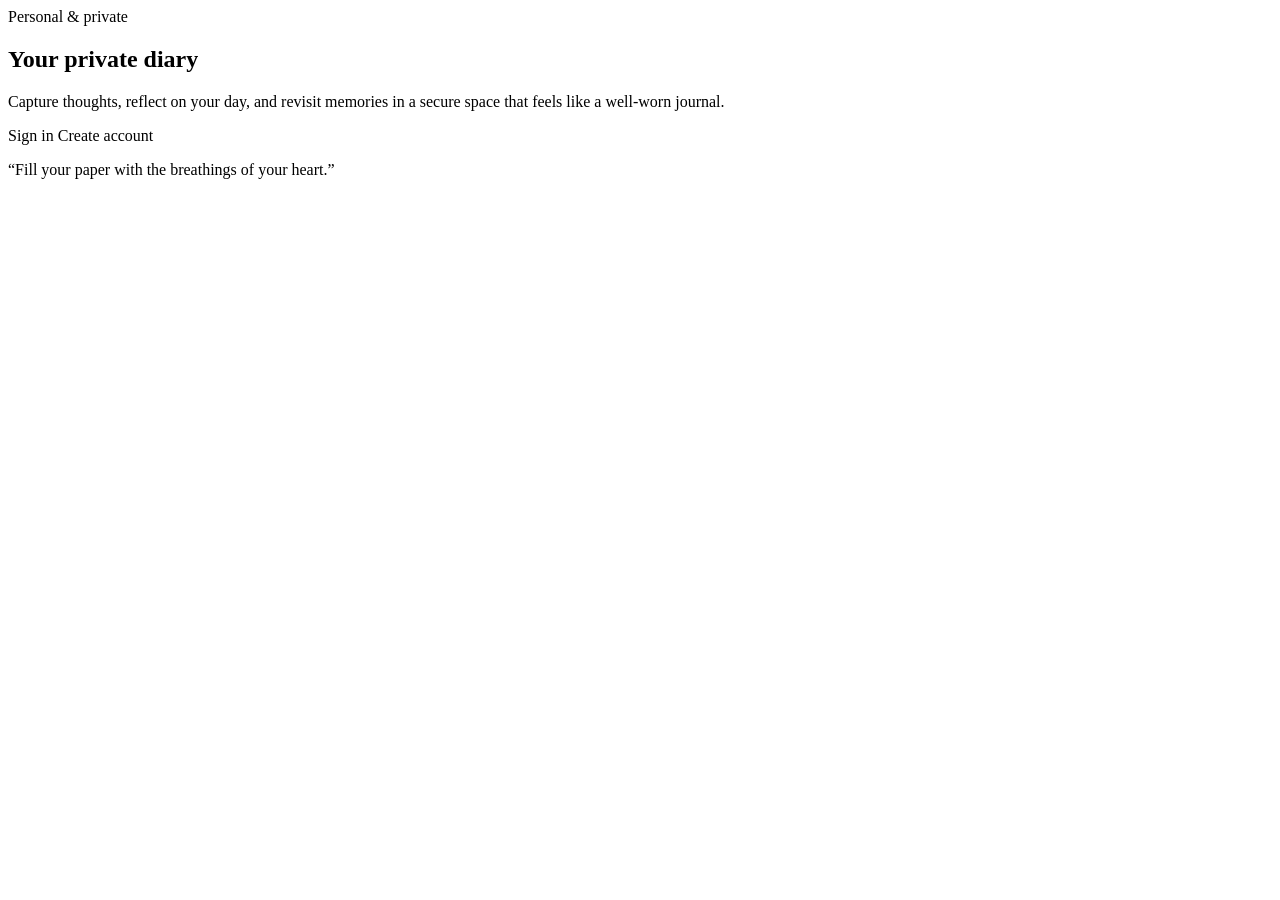
<file: src/main/resources/templates/index.html>
<!DOCTYPE html>
<html lang="en" xmlns:th="http://www.thymeleaf.org">
<head th:replace="~{layout :: head('Diary — Your private journal')}"></head>
<body>
<header th:replace="~{layout :: header}"></header>

<main class="hero">
    <section class="hero-card">
        <span class="hero-eyebrow">Personal &amp; private</span>
        <h1 class="hero-title">Your private diary</h1>
        <p class="hero-lead">Capture thoughts, reflect on your day, and revisit memories in a secure space that feels like a well-worn journal.</p>
        <div class="actions actions-center actions-spaced">
            <a class="button primary" th:href="@{/login}">Sign in</a>
            <a class="button secondary" th:href="@{/register}">Create account</a>
        </div>
        <p class="hero-quote">“Fill your paper with the breathings of your heart.”</p>
    </section>
</main>
</body>
</html>
</file>
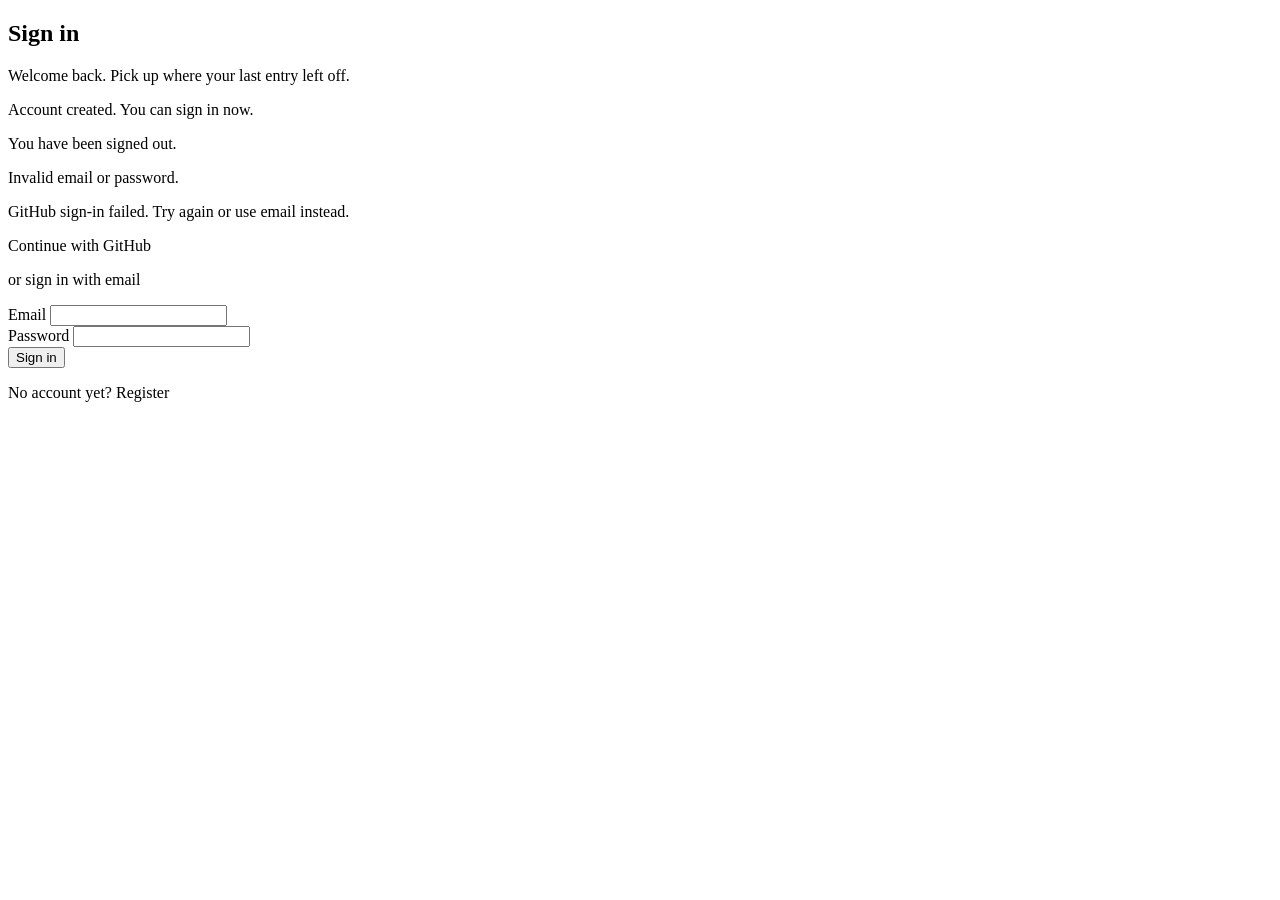
<file: src/main/resources/templates/login.html>
<!DOCTYPE html>
<html lang="en" xmlns:th="http://www.thymeleaf.org">
<head th:replace="~{layout :: head('Sign in — Diary')}"></head>
<body>
<header th:replace="~{layout :: header}"></header>

<main class="auth-shell">
    <section class="auth-card">
        <h1>Sign in</h1>
        <p class="lead">Welcome back. Pick up where your last entry left off.</p>

        <p class="notice success" th:if="${param.registered}">Account created. You can sign in now.</p>
        <p class="notice success" th:if="${param.loggedOut}">You have been signed out.</p>
        <p class="notice error" th:if="${param.error}">Invalid email or password.</p>
        <p class="notice error" th:if="${param.oauthError}">GitHub sign-in failed. Try again or use email instead.</p>

        <div th:if="${githubEnabled}" class="oauth-section">
            <a class="button oauth-github button-block" th:href="@{/oauth2/authorization/github}">Continue with GitHub</a>
            <p class="oauth-divider"><span>or sign in with email</span></p>
        </div>

        <form th:action="@{/login}" method="post" class="form form-plain">
            <input type="hidden" th:name="${_csrf.parameterName}" th:value="${_csrf.token}"/>

            <div class="field">
                <label for="username">Email</label>
                <input id="username" name="username" type="email" autocomplete="username" required>
            </div>

            <div class="field">
                <label for="password">Password</label>
                <input id="password" name="password" type="password" autocomplete="current-password" required>
            </div>

            <button type="submit" class="button primary button-block">Sign in</button>
        </form>

        <p class="meta meta-center">No account yet? <a th:href="@{/register}">Register</a></p>
    </section>
</main>
</body>
</html>
</file>
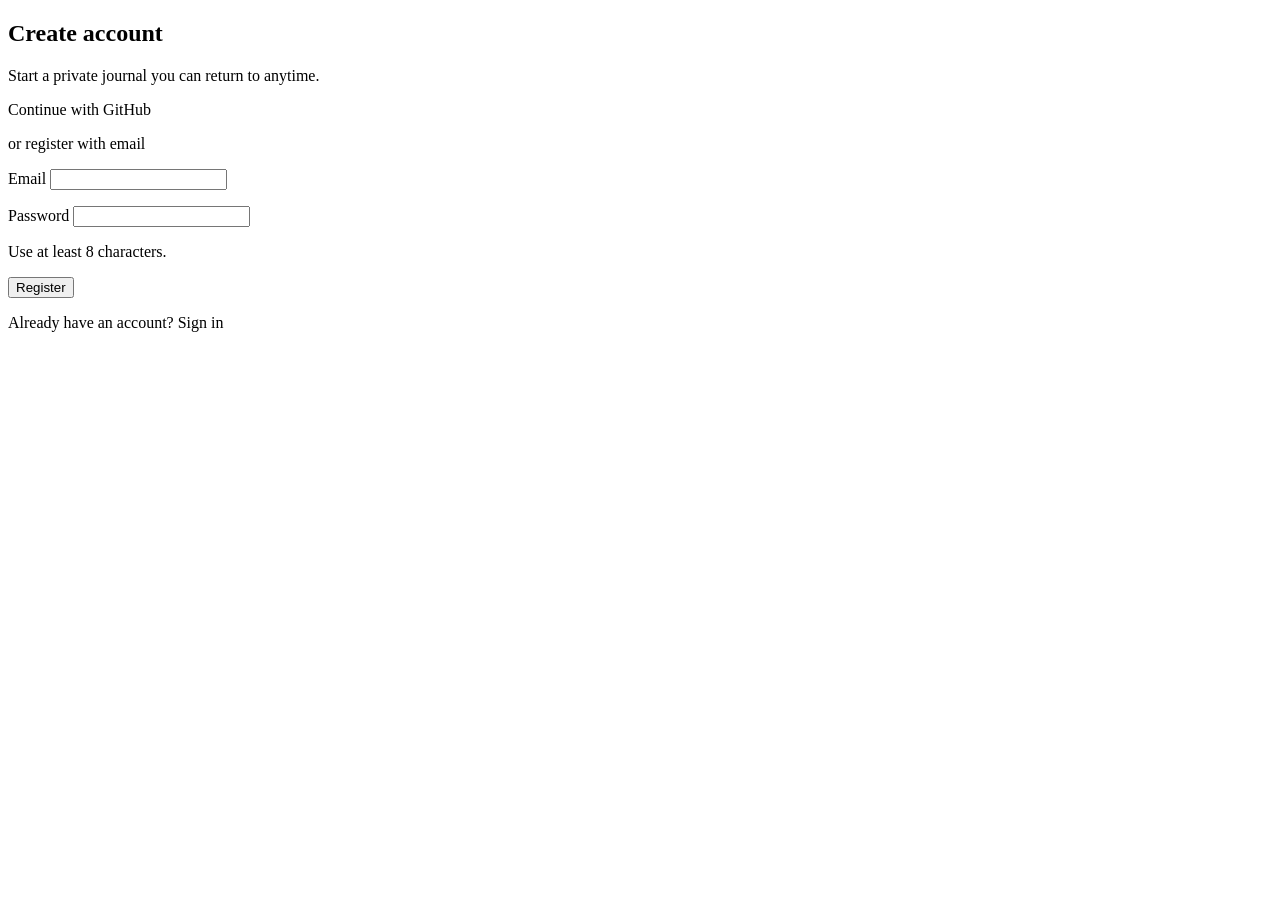
<file: src/main/resources/templates/register.html>
<!DOCTYPE html>
<html lang="en" xmlns:th="http://www.thymeleaf.org">
<head th:replace="~{layout :: head('Register — Diary')}"></head>
<body>
<header th:replace="~{layout :: header}"></header>

<main class="auth-shell">
    <section class="auth-card">
        <h1>Create account</h1>
        <p class="lead">Start a private journal you can return to anytime.</p>

        <div th:if="${githubEnabled}" class="oauth-section">
            <a class="button oauth-github button-block" th:href="@{/oauth2/authorization/github}">Continue with GitHub</a>
            <p class="oauth-divider"><span>or register with email</span></p>
        </div>

        <form th:action="@{/register}" th:object="${registrationForm}" method="post" class="form form-plain">
            <input type="hidden" th:name="${_csrf.parameterName}" th:value="${_csrf.token}"/>

            <div class="field">
                <label for="email">Email</label>
                <input id="email" th:field="*{email}" type="email" autocomplete="username">
                <p class="error" th:if="${#fields.hasErrors('email')}" th:errors="*{email}"></p>
            </div>

            <div class="field">
                <label for="password">Password</label>
                <input id="password" th:field="*{password}" type="password" autocomplete="new-password">
                <p class="field-hint">Use at least 8 characters.</p>
                <p class="error" th:if="${#fields.hasErrors('password')}" th:errors="*{password}"></p>
            </div>

            <button type="submit" class="button primary button-block">Register</button>
        </form>

        <p class="meta meta-center">Already have an account? <a th:href="@{/login}">Sign in</a></p>
    </section>
</main>
</body>
</html>
</file>
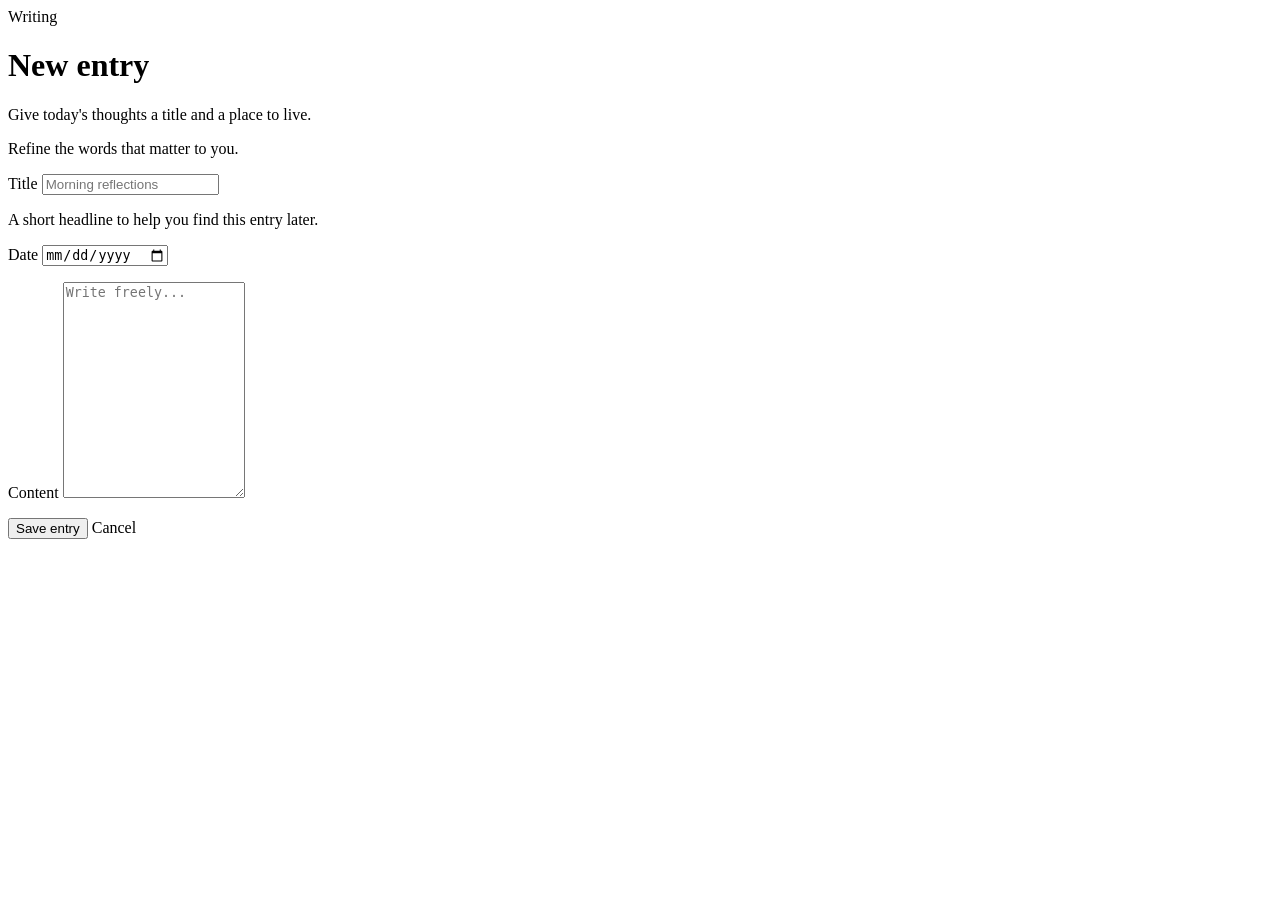
<file: src/main/resources/templates/entries/form.html>
<!DOCTYPE html>
<html lang="en" xmlns:th="http://www.thymeleaf.org">
<head th:replace="~{layout :: head(${entryId != null} ? 'Edit entry — Diary' : 'New entry — Diary')}"></head>
<body>
<header th:replace="~{layout :: header}"></header>

<main class="container narrow">
    <div class="page-header">
        <div class="page-header-copy">
            <span class="section-label" th:text="${entryId != null} ? 'Editing' : 'Writing'">Writing</span>
            <h1 th:text="${entryId != null} ? 'Edit entry' : 'New entry'">New entry</h1>
            <p class="lead" th:if="${entryId == null}">Give today's thoughts a title and a place to live.</p>
            <p class="lead" th:if="${entryId != null}">Refine the words that matter to you.</p>
        </div>
    </div>

    <form th:action="${entryId != null} ? @{/entries/{id}(id=${entryId})} : @{/entries}"
          th:object="${entryForm}"
          method="post"
          class="form writing-panel">
        <input type="hidden" th:name="${_csrf.parameterName}" th:value="${_csrf.token}"/>

        <div class="field">
            <label for="title">Title</label>
            <input id="title" th:field="*{title}" type="text" maxlength="200" placeholder="Morning reflections">
            <p class="field-hint">A short headline to help you find this entry later.</p>
            <p class="error" th:if="${#fields.hasErrors('title')}" th:errors="*{title}"></p>
        </div>

        <div class="field">
            <label for="entryDate">Date</label>
            <input id="entryDate" th:field="*{entryDate}" type="date">
            <p class="error" th:if="${#fields.hasErrors('entryDate')}" th:errors="*{entryDate}"></p>
        </div>

        <div class="field">
            <label for="content">Content</label>
            <textarea id="content" th:field="*{content}" rows="14" maxlength="10000" placeholder="Write freely..."></textarea>
            <p class="error" th:if="${#fields.hasErrors('content')}" th:errors="*{content}"></p>
        </div>

        <div class="actions">
            <button type="submit" class="button primary">Save entry</button>
            <a class="button secondary" th:href="@{/entries}">Cancel</a>
        </div>
    </form>
</main>
</body>
</html>
</file>
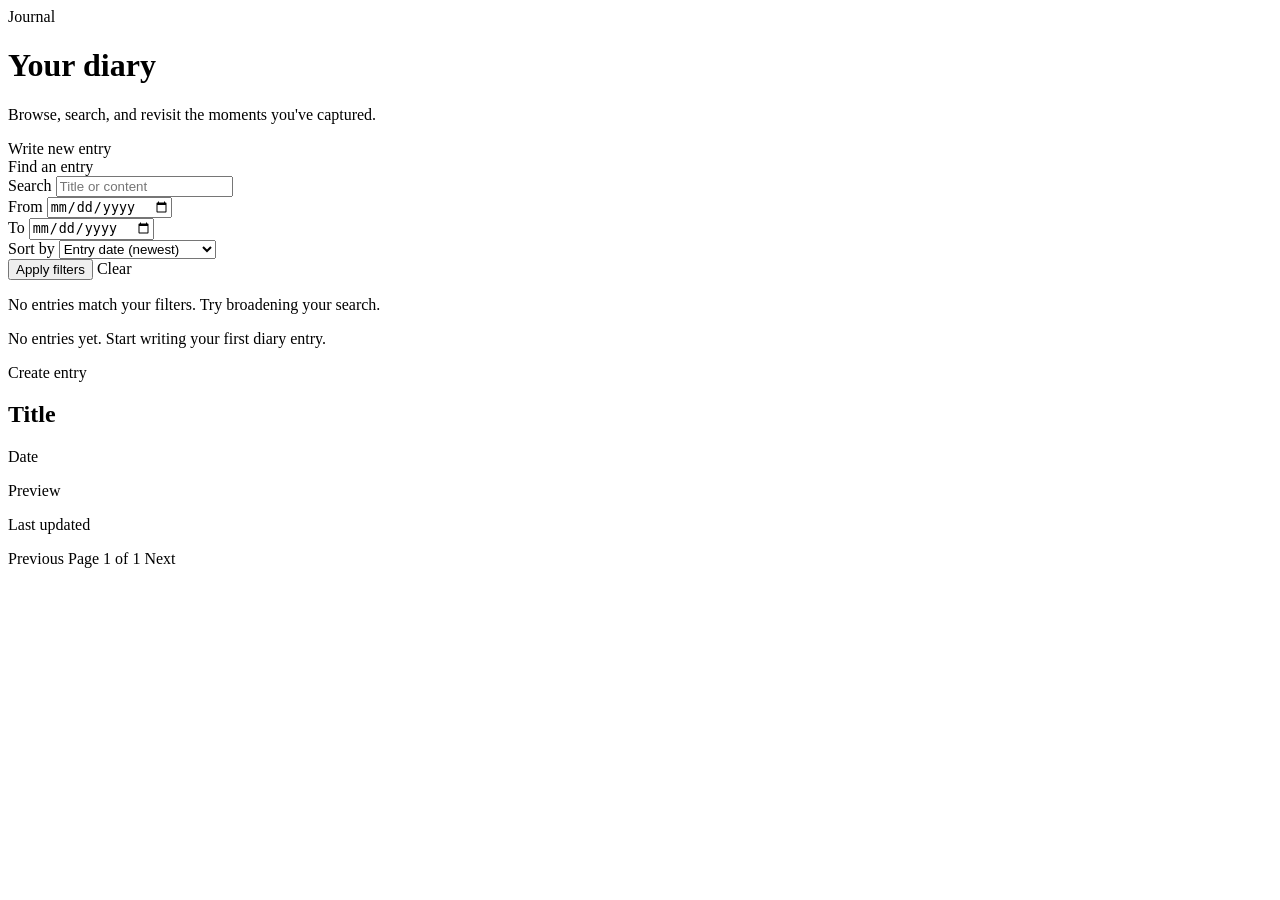
<file: src/main/resources/templates/entries/list.html>
<!DOCTYPE html>
<html lang="en" xmlns:th="http://www.thymeleaf.org">
<head th:replace="~{layout :: head('Entries — Diary')}"></head>
<body>
<header th:replace="~{layout :: header}"></header>

<main class="container">
    <div class="page-header">
        <div class="page-header-copy">
            <span class="section-label">Journal</span>
            <h1>Your diary</h1>
            <p class="lead">Browse, search, and revisit the moments you've captured.</p>
        </div>
        <a class="button primary" th:href="@{/entries/new}">Write new entry</a>
    </div>

    <form class="filter-form" th:action="@{/entries}" method="get">
        <span class="section-label">Find an entry</span>
        <div class="filter-grid">
            <div class="field">
                <label for="q">Search</label>
                <input id="q" name="q" type="search" th:value="${q}" placeholder="Title or content">
            </div>
            <div class="field">
                <label for="fromDate">From</label>
                <input id="fromDate" name="fromDate" type="date" th:value="${fromDate}">
            </div>
            <div class="field">
                <label for="toDate">To</label>
                <input id="toDate" name="toDate" type="date" th:value="${toDate}">
            </div>
            <div class="field">
                <label for="sort">Sort by</label>
                <select id="sort" name="sort">
                    <option value="entryDate,desc" th:selected="${sort == 'entryDate,desc'}">Entry date (newest)</option>
                    <option value="entryDate,asc" th:selected="${sort == 'entryDate,asc'}">Entry date (oldest)</option>
                    <option value="updatedAt,desc" th:selected="${sort == 'updatedAt,desc'}">Last modified (newest)</option>
                    <option value="updatedAt,asc" th:selected="${sort == 'updatedAt,asc'}">Last modified (oldest)</option>
                </select>
            </div>
        </div>
        <div class="actions actions-spaced">
            <button type="submit" class="button primary">Apply filters</button>
            <a class="button secondary" th:href="@{/entries}">Clear</a>
        </div>
    </form>

    <section th:if="${page.empty}" class="empty-state">
        <p th:if="${q != null or fromDate != null or toDate != null}">
            No entries match your filters. Try broadening your search.
        </p>
        <p th:unless="${q != null or fromDate != null or toDate != null}">
            No entries yet. Start writing your first diary entry.
        </p>
        <div class="actions actions-center actions-spaced">
            <a class="button primary" th:href="@{/entries/new}">Create entry</a>
        </div>
    </section>

    <section th:unless="${page.empty}" class="entry-list">
        <article class="entry-card" th:each="entry : ${page.content}">
            <div class="entry-card-header">
                <h2><a th:href="@{/entries/{id}(id=${entry.id})}" th:text="${entry.title}">Title</a></h2>
                <time class="date-badge" th:text="${#temporals.format(entry.entryDate, 'MMM d, yyyy')}">Date</time>
            </div>
            <p class="entry-preview" th:text="${entry.content}">Preview</p>
            <p class="meta">Last updated <span th:text="${#temporals.format(entry.updatedAt, 'MMM d, yyyy HH:mm')}"></span></p>
        </article>
    </section>

    <nav class="pagination" th:if="${page.totalPages > 1}">
        <a class="button secondary small"
           th:classappend="${page.first} ? ' disabled' : ''"
           th:href="@{/entries(q=${q}, fromDate=${fromDate}, toDate=${toDate}, sort=${sort}, page=${page.number - 1})}"
           th:attr="aria-disabled=${page.first}">Previous</a>
        <span class="pagination-status">
            Page <span th:text="${page.number + 1}">1</span> of <span th:text="${page.totalPages}">1</span>
        </span>
        <a class="button secondary small"
           th:classappend="${page.last} ? ' disabled' : ''"
           th:href="@{/entries(q=${q}, fromDate=${fromDate}, toDate=${toDate}, sort=${sort}, page=${page.number + 1})}"
           th:attr="aria-disabled=${page.last}">Next</a>
    </nav>
</main>
</body>
</html>
</file>
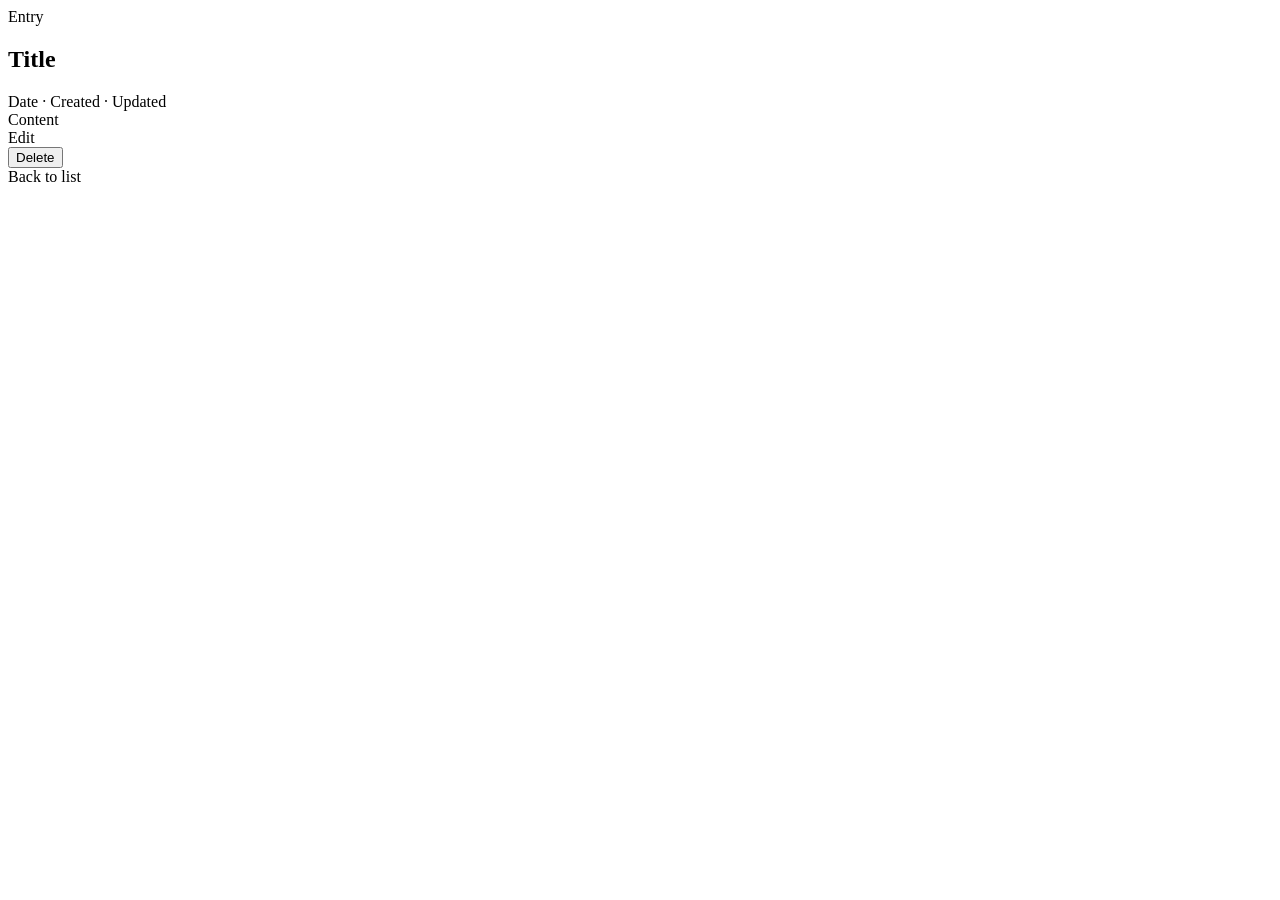
<file: src/main/resources/templates/entries/view.html>
<!DOCTYPE html>
<html lang="en" xmlns:th="http://www.thymeleaf.org">
<head th:replace="~{layout :: head(${entry.title + ' — Diary'})}"></head>
<body>
<header th:replace="~{layout :: header}"></header>

<main class="container narrow">
    <article class="entry-detail">
        <header class="entry-detail-header">
            <span class="section-label">Entry</span>
            <h1 th:text="${entry.title}">Title</h1>
            <div class="meta-row meta">
                <time th:text="${#temporals.format(entry.entryDate, 'MMMM d, yyyy')}">Date</time>
                <span class="meta-divider">·</span>
                <span>Created <span th:text="${#temporals.format(entry.createdAt, 'MMM d, yyyy HH:mm')}"></span></span>
                <span class="meta-divider">·</span>
                <span>Updated <span th:text="${#temporals.format(entry.updatedAt, 'MMM d, yyyy HH:mm')}"></span></span>
            </div>
        </header>

        <div class="entry-content writing-panel" th:text="${entry.content}">Content</div>

        <div class="actions">
            <a class="button primary" th:href="@{/entries/{id}/edit(id=${entry.id})}">Edit</a>
            <form th:action="@{/entries/{id}/delete(id=${entry.id})}" method="post" class="inline-form"
                  onsubmit="return confirm('Delete this entry permanently?');">
                <input type="hidden" th:name="${_csrf.parameterName}" th:value="${_csrf.token}"/>
                <button type="submit" class="button danger">Delete</button>
            </form>
            <a class="button secondary" th:href="@{/entries}">Back to list</a>
        </div>
    </article>
</main>
</body>
</html>
</file>
